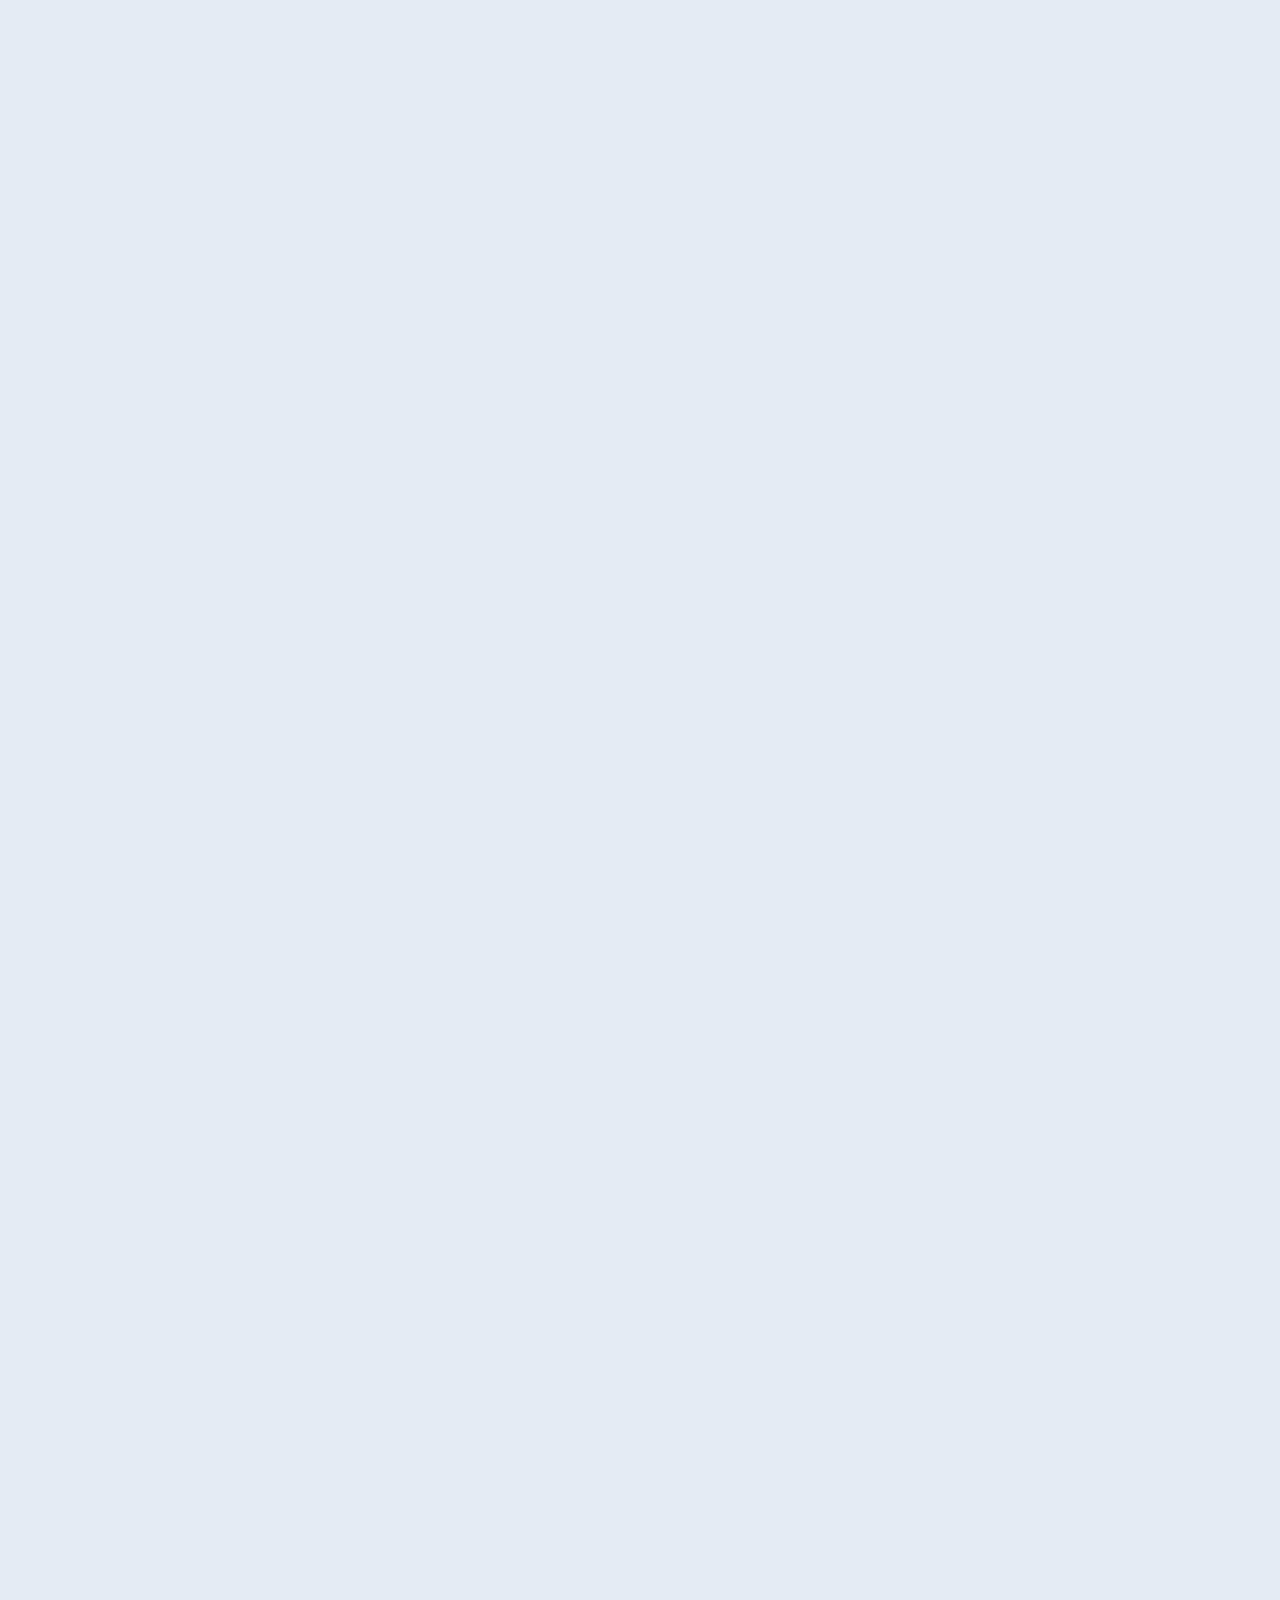
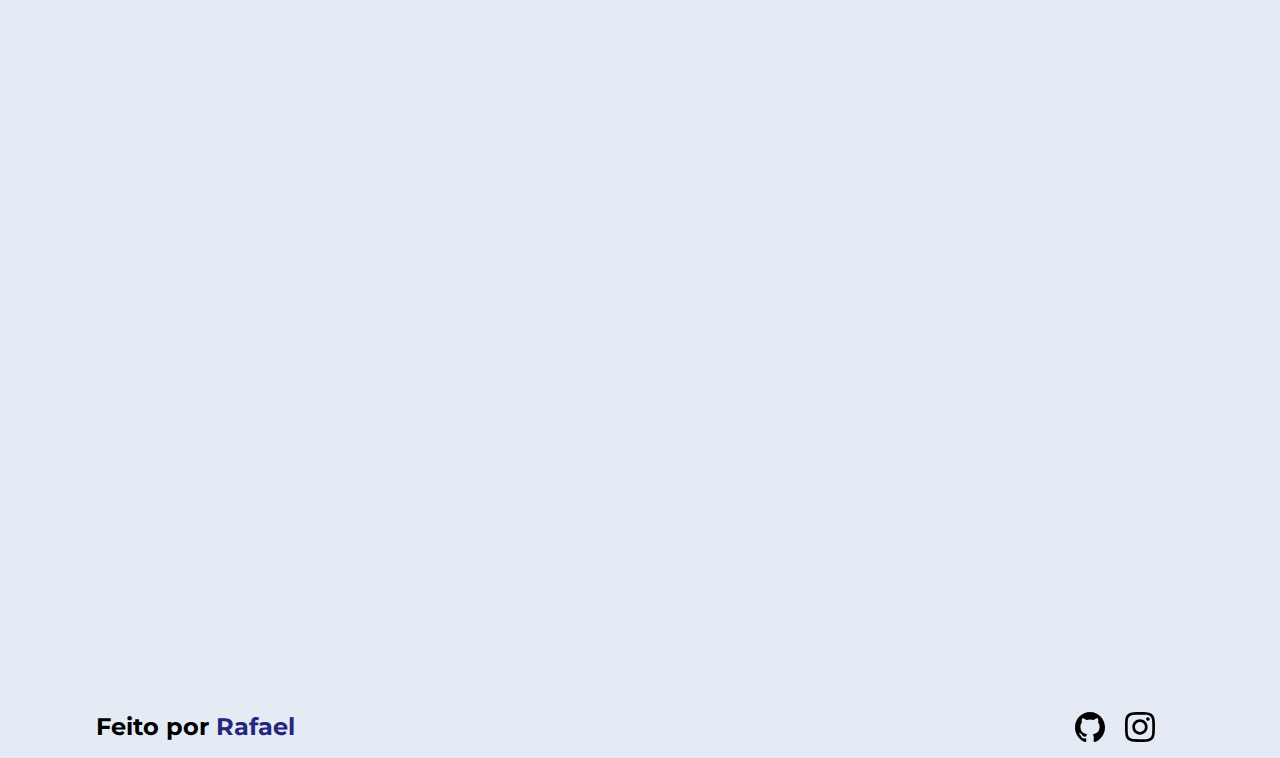
<file: index.html>
<!DOCTYPE html>
<html lang="pt-br">
  <head>
    <meta charset="UTF-8" />
    <meta http-equiv="X-UA-Compatible" content="IE=edge" />
    <meta name="viewport" content="width=device-width, initial-scale=1.0" />

    <title>Portifolio</title>
    <link rel="stylesheet" href="/styles/style.css" />
    <link rel="icon" href="/imgs/favicon-16x16.png" />
  </head>
  <body>
    <nav class="nav">
      <div class="left">
        <h2 id="title-name">
          <a href="https://github.com/Faelkk" target="_blank"
            >Rafael Achtenberg</a
          >
        </h2>
      </div>
      <div class="right">
        <div class="itens">
          <ul class="ul-itens">
            <li class="li-inicio">
              <a href="#inicio" class="a-start">Inicio</a>
            </li>
            <li class="li-sobre">
              <a class="a-sobre" href="#section-about">Sobre mim</a>
            </li>

            <li class="li-habilidades">
              <a class="a-habilidade" href="#habilidades">Habilidades</a>
            </li>
            <li class="li-projetos">
              <a class="a-projeto" href="#projetos">Projetos</a>
            </li>
          </ul>
        </div>
        <div class="menu-mobile">
          <img
            src="/imgs/menu_FILL0_wght400_GRAD0_opsz48 (1).svg"
            class="menuIcon"
          />
        </div>
      </div>
    </nav>
    <aside id="aside">
      <img src="/imgs/close_FILL0_wght400_GRAD0_opsz48.svg" id="close" />
      <div class="itens-aisde">
        <ul class="ul-itens-aside">
          <li class="li-inicio-aside">
            <a class="a-start-aside" href="#inicio">Inicio</a>
          </li>
          <li class="li-sobre-aside">
            <a class="a-sobre-aside" href="#section-about">Sobre mim</a>
          </li>
          <li class="li-habilidades-aside">
            <a class="a-habilidade-aside" href="#habilidades">Habilidades</a>
          </li>
          <li class="li-projetos-aside">
            <a class="a-projeto" href="#projetos">Projetos</a>
          </li>
        </ul>
      </div>
    </aside>

    <div class="section-inicio" id="inicio">
      <div class="infoAbout">
        <h2 id="about-me">Olá,Eu sou</h2>
        <h2 id="name">Rafael</h2>
        <span class="type-writter"></span>
      </div>
      <div class="iconContainer">
        <div class="container-img">
          <img src="/imgs/10214655-101653788172_3-s5-v1.png" />
        </div>
      </div>
    </div>

    <div class="section-about" id="section-about" data-type="animation-js">
      <div class="container-itens">
        <div class="container-img">
          <img src="/imgs/laptop wave.png" id="about-img" />
        </div>
        <div class="informations">
          <h2 class="title-about">Sobre mim</h2>
          <p class="text-about">
            Olá, meu nome é Rafael e tenho 15 anos. Sou um desenvolvedor
            Front-end que começou a estudar programação no final de 2022. Desde
            então, tenho buscado constantemente ampliar meus conhecimentos nessa
            área. Atualmente, meu foco está no Front-end, mas tenho planos de
            expandir para outras áreas também. Sou uma pessoa resiliente e adoro
            trabalhar em equipe. Estou sempre aberto a críticas, pois acredito
            que são fundamentais para meu constante aprendizado e aprimoramento.
          </p>
        </div>
      </div>
    </div>

    <section
      class="container-habilidades"
      id="habilidades"
      data-type="animation-js"
    >
      <h2 id="title-habilidade">Minhas Habilidades</h2>
      <div class="grid-habilidades">
        <div class="card-habilidade">
          <img src="/imgs/html5-svgrepo-com.svg" />
        </div>
        <div class="card-habilidade">
          <img
            src="/imgs/typescript-svgrepo-com.svg"
            style="width: 90px"
            id="type"
          />
        </div>

        <div class="card-habilidade">
          <img src="/imgs/javascript-155-svgrepo-com.svg" />
        </div>
        <div class="card-habilidade">
          <img src="/imgs/css3-02-svgrepo-com.svg" style="height: 90px" />
        </div>

        <div class="card-habilidade">
          <img src="/imgs/git-svgrepo-com.svg" />
        </div>
        <div class="card-habilidade">
          <img src="/imgs/github-142-svgrepo-com.svg" />
        </div>
      </div>
    </section>

    <div class="container-animation"></div>
    <section class="projetos" id="projetos" data-type="animation-js">
      <h2 id="title-projetos">Meus projetos</h2>
      <div class="grid-container">
        <div class="container-card">
          <span class="span-title">Valorant</span>
          <div class="card-grid" id="valorant">
            <button class="btn-verMais">
              <a href="https://valorant-site.vercel.app/">Ver detalhes</a>
            </button>
          </div>
        </div>
        <div class="container-card">
          <span class="span-title">Pokedex-modal</span>
          <div class="card-grid" id="pokedex">
            <button class="btn-verMais">
              <a href="https://pokedex-modal.vercel.app/">Ver detalhes</a>
            </button>
          </div>
        </div>
        <div class="container-card">
          <span class="span-title">Em breve</span>
          <div class="card-grid">
            <button class="btn-verMais"><a>Ver detalhes</a></button>
          </div>
        </div>
      </div>
    </section>

    <footer class="footer" data-type="animation-js">
      <div class="footer-l">
        <a class="text-footer" href="https://github.com/Faelkk" target="_blank"
          >Feito por <span class="color">Rafael</span></a
        >
      </div>
      <div class="footer-r">
        <a href="https://github.com/Faelkk">
          <img src="/imgs/github-142-svgrepo-com.svg"
        /></a>
        <a href="https://www.instagram.com/achten.rafael/">
          <img src="/imgs/instagram-167-svgrepo-com.svg"
        /></a>
      </div>
    </footer>
    <script src="/js/index.js" type="module"></script>
  </body>
</html>
</file>
<file: styles/style.css>
@import url("https://fonts.googleapis.com/css2?family=Montserrat:wght@100;200;300;400;500;600;700;800;900&family=Poppins:wght@100;200;300;400;500;600;700;800;900&display=swap");
@import url(/styles/modes/nav.css);
@import url(/styles/modes/animation.css);
@import url(/styles/modes/aside.css);
@import url(/styles/modes/foooter.css);
@import url(/styles/modes/habilidade.css);
@import url(/styles/modes/sectionAbout.css);
@import url(/styles/modes/sectionInicio.css);
@import url(/styles/modes/projetos.css);

body {
  margin: 0;
  padding: 0;
  box-sizing: border-box;
  background: #e4ebf4;
  position: relative;
  overflow-x: hidden;
}
img {
  display: block;
  max-width: 100%;
}
li {
  list-style: none;
}
a {
  text-decoration: none;
}
button {
  border: none;
}
@media (max-width: 768px) {
  body {
    height: 100vh;
    position: relative;
  }
}
</file>
